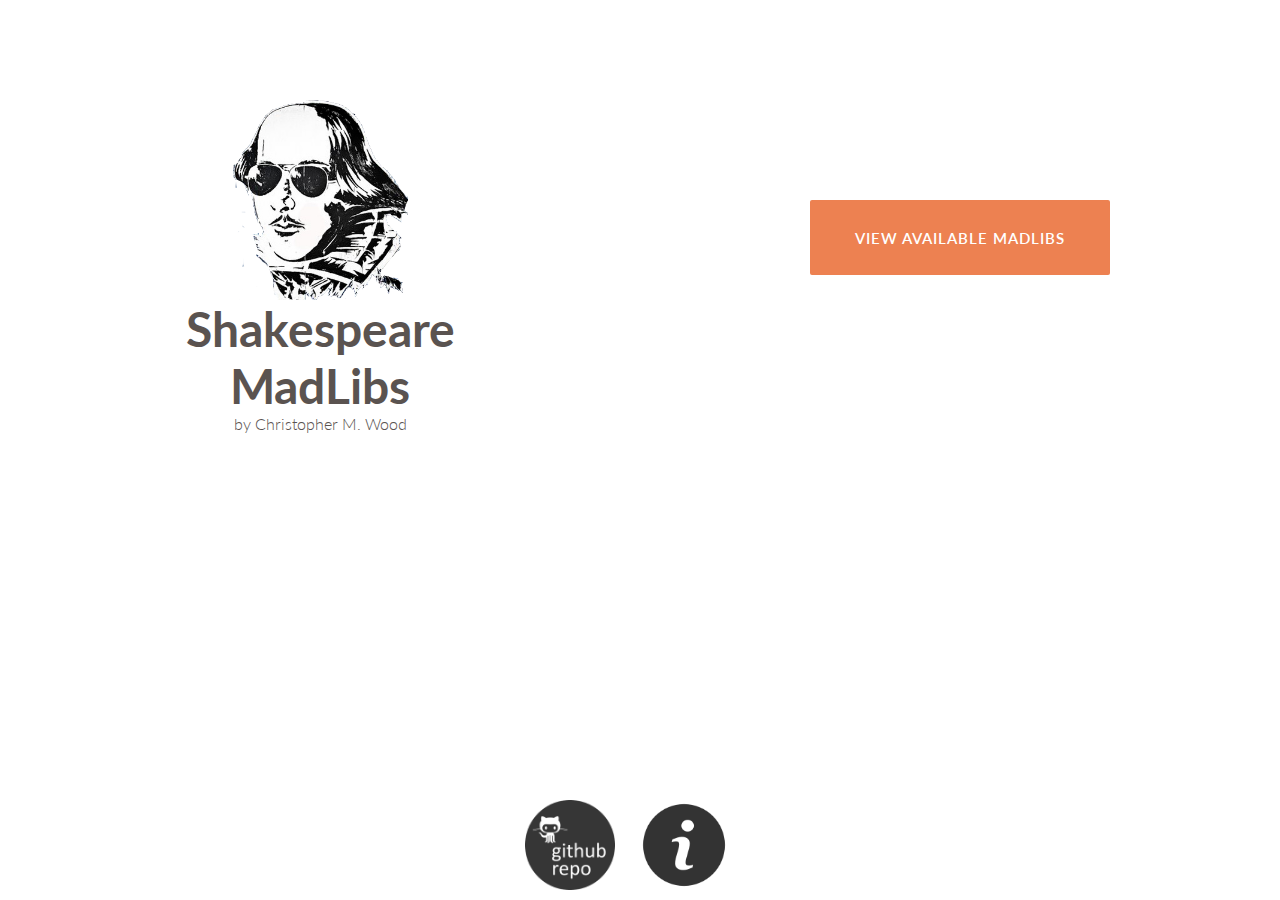
<file: index.html>
<!DOCTYPE html>
<html>
	<header>
		<title>Shakespeare Madlibs</title><meta charset="UTF-8">
		<meta name="description" content="MadLibs using Shakespeare in XML">
		<meta name="keywords" content="MadLibs,XML,Shakespeare,Project,VT,CS4634">
		<meta name="author" content="Christopher M. Wood">
		<link rel="icon" sizes="16x16 32x32 64x64" href="favicon.ico">
		<link rel="stylesheet" type="text/css" href="css/index.css"/>
		<link rel="stylesheet" type="text/css" href="css/plugins/magnific.css"/>
		<link rel="stylesheet" type="text/css" href="css/normalize.css" />
		<link rel="stylesheet" type="text/css" href="css/demo.css" />
		<link rel="stylesheet" type="text/css" href="css/component.css" />
	</header>

	<body>
		<div id="perspective" class="perspective effect-moveleft">
			<div class="container">
				<div class="wrapper"><!-- wrapper needed for scroll -->
					


					<div id="index-content-left" class="half-content">
						<div id="project-title-container">
							<image id="cool-shakespeare" src="./assets/shakespeare_sunglasses.png">
							<center>
								<h1>Shakespeare MadLibs</h1>
								<label>by Christopher M. Wood</label>
							</center>
						</div>
					</div>

					<div id="index-content-right" class="half-content">
						<div id="options-container">
							<button id="showMenu">View Available MadLibs</button>
						</div>	
					</div>







					<div id="landing-footer">
						<div id="footer-content-container">
							<div class="icon-container">
								<a id="git-link" href="https://github.com/ImpulseChimp/ShakespeareMadLibs" target="_blank">
									<div id="github-icon" class="footer-icon"></div>
								</a>
							</div>
							<div class="icon-container">
								<a id="about-popup-anchor" href="#about-popup" class="open-popup-link">
									<div id="about-icon" class="footer-icon"></div>
								</a>
							</div>
						</div>
					</div>

					<div id="about-popup" class="white-popup mfp-hide">
					  <h2>About This project</h2>
					  The purpose of this project was to take the works of Shakespeare converted to XML and to turn it into a unique experience. 

					  <p>
					  The full works of Shakespeare in XML can be found below.
					  </p>

					  <center><a href="http://metalab.unc.edu/bosak/xml/eg/shaks200.zip">.zip of Shakespeare in XML</a></center>
					</div>
				</div><!-- /main -->
			</div><!-- wrapper -->
			</div>
			<nav class="outer-nav right vertical">
			<h5 id="choice-menu-header">Thou ought make thy choice</h5>
			<a href="#">Macbeth: Act IV</a>
			<a href="#">Othello: Act XXX</a>
			<a href="#">Much Ado: Act XXX</a>
		</nav>
		</div><!-- /perspective -->
		
	</body>

	<footer>
	    <script type="text/javascript" src="js/jQuery/jquery-2.1.4.min.js"></script>
		<script src="js/modernizr.custom.25376.js"></script>
	    <script type="text/javascript" src="js/jQuery/plugins/jquery.magnificPopup.min.js"></script>
		<script type="text/javascript" src="js/index.js"></script>
		<script src="js/classie.js"></script>
		<script src="js/menu.js"></script>
	</footer>
</html>
</file>
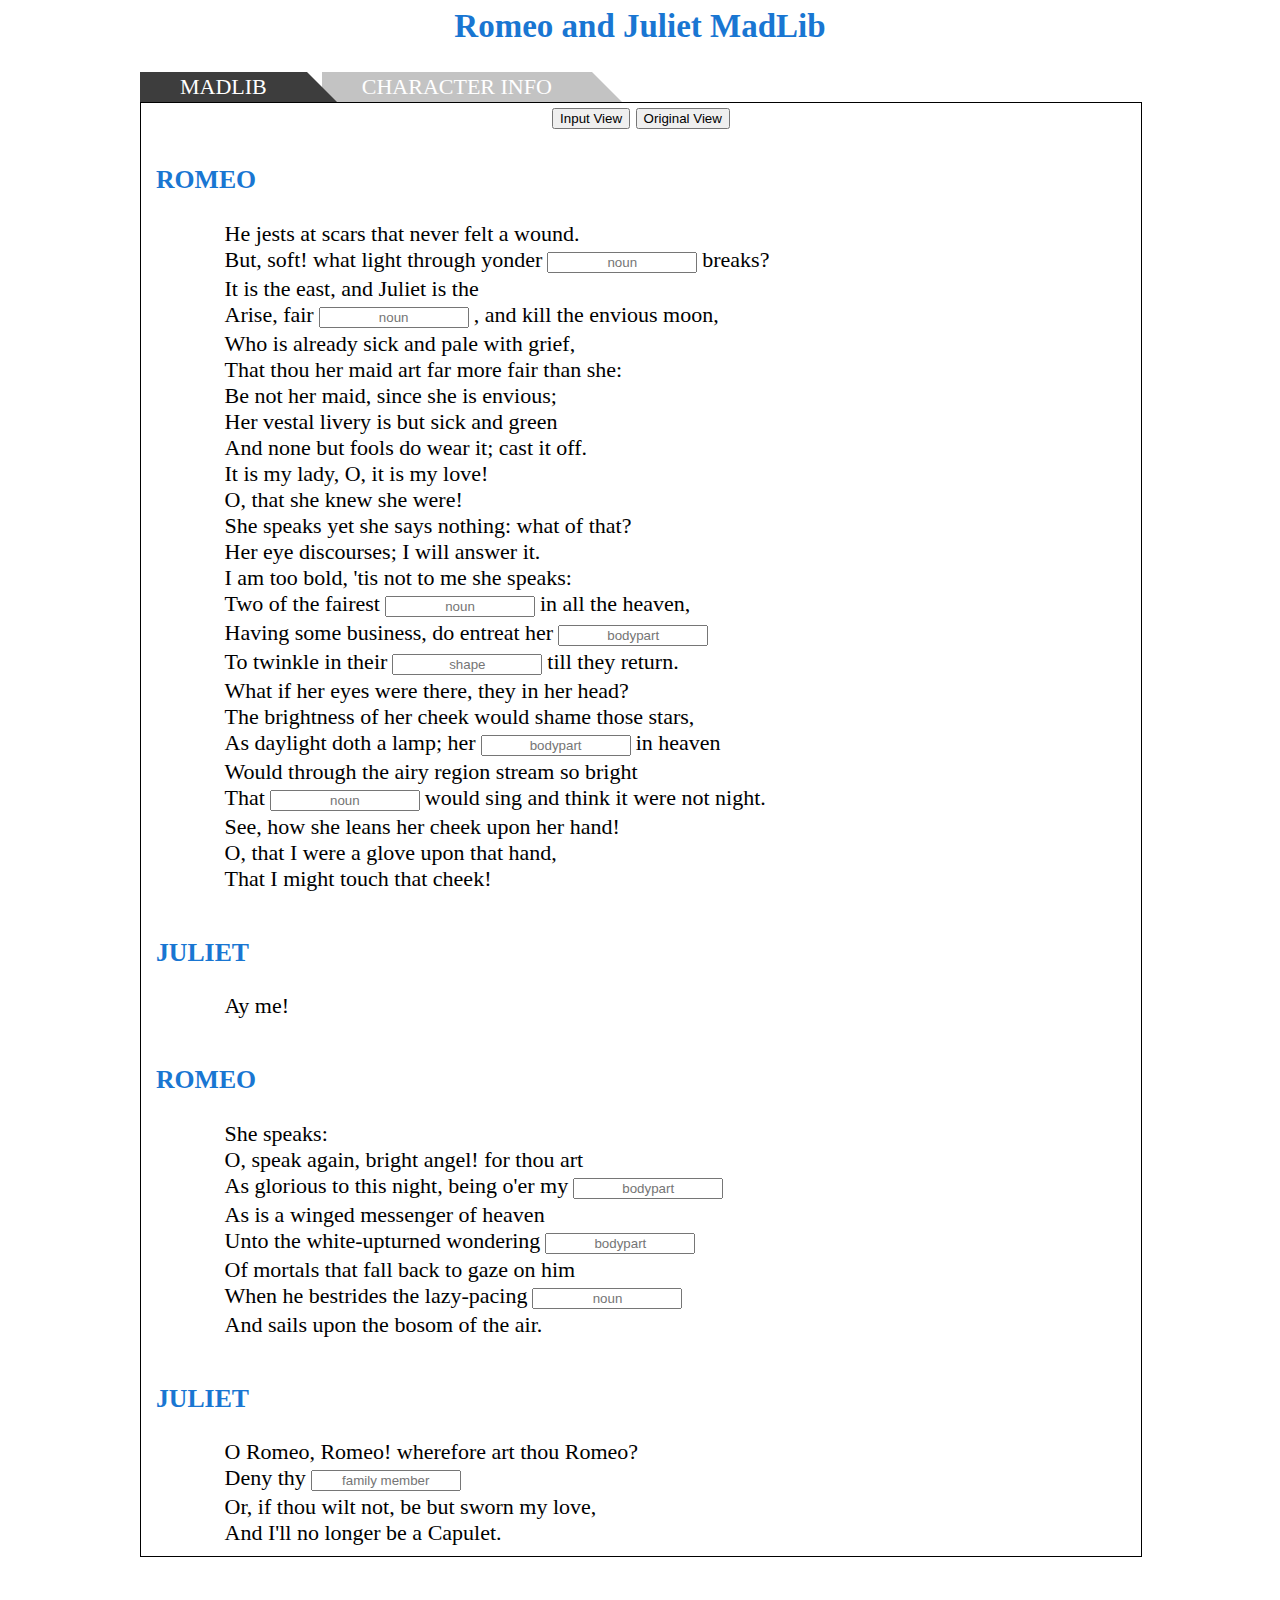
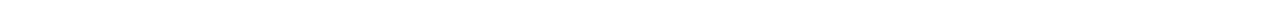
<file: madlib_layout.html>
<!DOCTYPE>
<html>
	<header>
		<title>Shakespeare Madlibs</title><meta charset="UTF-8">
		<meta name="description" content="MadLibs using Shakespeare in XML">
		<meta name="keywords" content="MadLibs,XML,Shakespeare,Project,VT,CS4634">
		<meta name="author" content="Christopher M. Wood">
		<link rel="stylesheet" type="text/css" href="css/madlib_layout.css" />
		<link rel="stylesheet" type="text/css" href="css/google_tabs.css" />
		<link rel="stylesheet" type="text/css" href="css/madlib_content.css" />
	</header>

	<body>
		<center><h2 id="page-title">Romeo and Juliet MadLib</h2></center>
		<input id="madlib-xml-file-name" value="romeo_and_juliet.xml" hidden/>
		<input id="play-info-xml-file-name" value="romeo_and_juliet_play_info.xml" hidden/>
		<div id="main-content-container">
			<ul id="tabs">
			    <li><a href="#" name="#tab1">MadLib</a></li>
			    <li><a href="#" name="#tab3">Character Info</a></li>
			</ul>

			<div id="content"> 
			    <div id="tab1">
			    	<center>
			    		<button id="input-view-button">Input View</button>
				    	<button id="original-view-button">Original View</button>
			    	</center>
			    	<div id="tab1-madlib-container">
			    		
			    	</div>
		    	</div>
			    <div id="tab3">
				    <div id="tab2-madlib-container" class="madlib-inner-tab-container ">

				    </div>
			    </div>
			</div>
		</div>

	</body>

	<footer>
	    <script type="text/javascript" src="js/jQuery/jquery-2.1.4.min.js"></script>
	    <script type="text/javascript" src="js/jQuery/plugins/jquery.googleTabs.js"></script>
	    <script type="text/javascript" src="js/madlib_layout.js"></script>
	</footer>
</html>
</file>
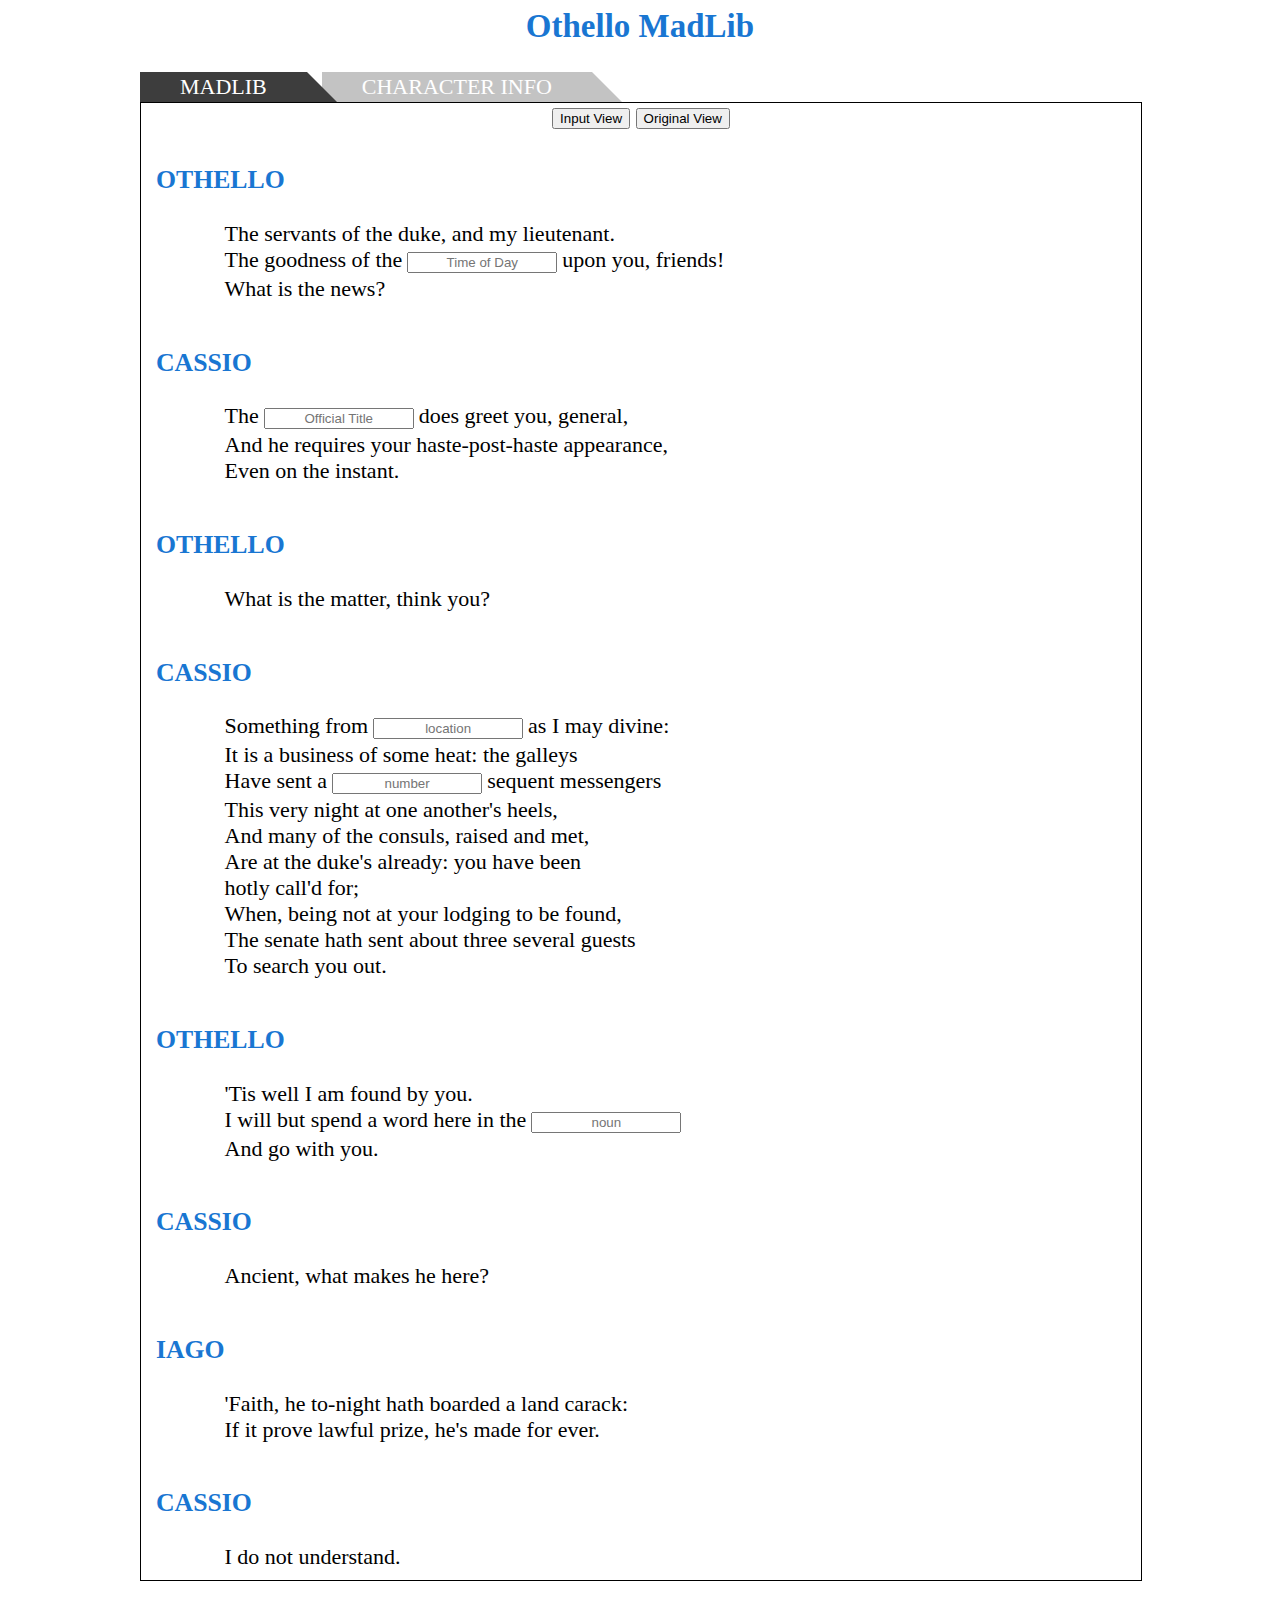
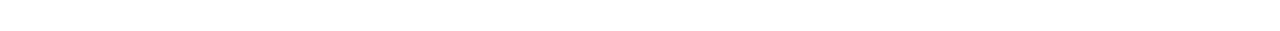
<file: othello_madlib_layout.html>
<!DOCTYPE>
<html>
	<header>
		<title>Othello Madlibs</title><meta charset="UTF-8">
		<meta name="description" content="MadLibs using Shakespeare in XML">
		<meta name="keywords" content="MadLibs,XML,Shakespeare,Project,VT,CS4634">
		<meta name="author" content="Christopher M. Wood">
		<link rel="stylesheet" type="text/css" href="css/madlib_layout.css" />
		<link rel="stylesheet" type="text/css" href="css/google_tabs.css" />
		<link rel="stylesheet" type="text/css" href="css/madlib_content.css" />
	</header>

	<body>
		<center><h2 id="page-title">Othello MadLib</h2></center>
		<input id="madlib-xml-file-name" value="othello.xml" hidden/>
		<input id="play-info-xml-file-name" value="othello_play_info.xml" hidden/>
		<div id="main-content-container">
			<ul id="tabs">
			    <li><a href="#" name="#tab1">MadLib</a></li>
			    <li><a href="#" name="#tab3">Character Info</a></li>
			</ul>

			<div id="content"> 
			    <div id="tab1">
			    	<center>
			    		<button id="input-view-button">Input View</button>
				    	<button id="original-view-button">Original View</button>
			    	</center>
			    	<div id="tab1-madlib-container">
			    		
			    	</div>
		    	</div>
			    <div id="tab3">
				    <div id="tab2-madlib-container" class="madlib-inner-tab-container ">

				    </div>
			    </div>
			</div>
		</div>

	</body>

	<footer>
	    <script type="text/javascript" src="js/jQuery/jquery-2.1.4.min.js"></script>
	    <script type="text/javascript" src="js/jQuery/plugins/jquery.googleTabs.js"></script>
	    <script type="text/javascript" src="js/madlib_layout.js"></script>
	</footer>
</html>
</file>
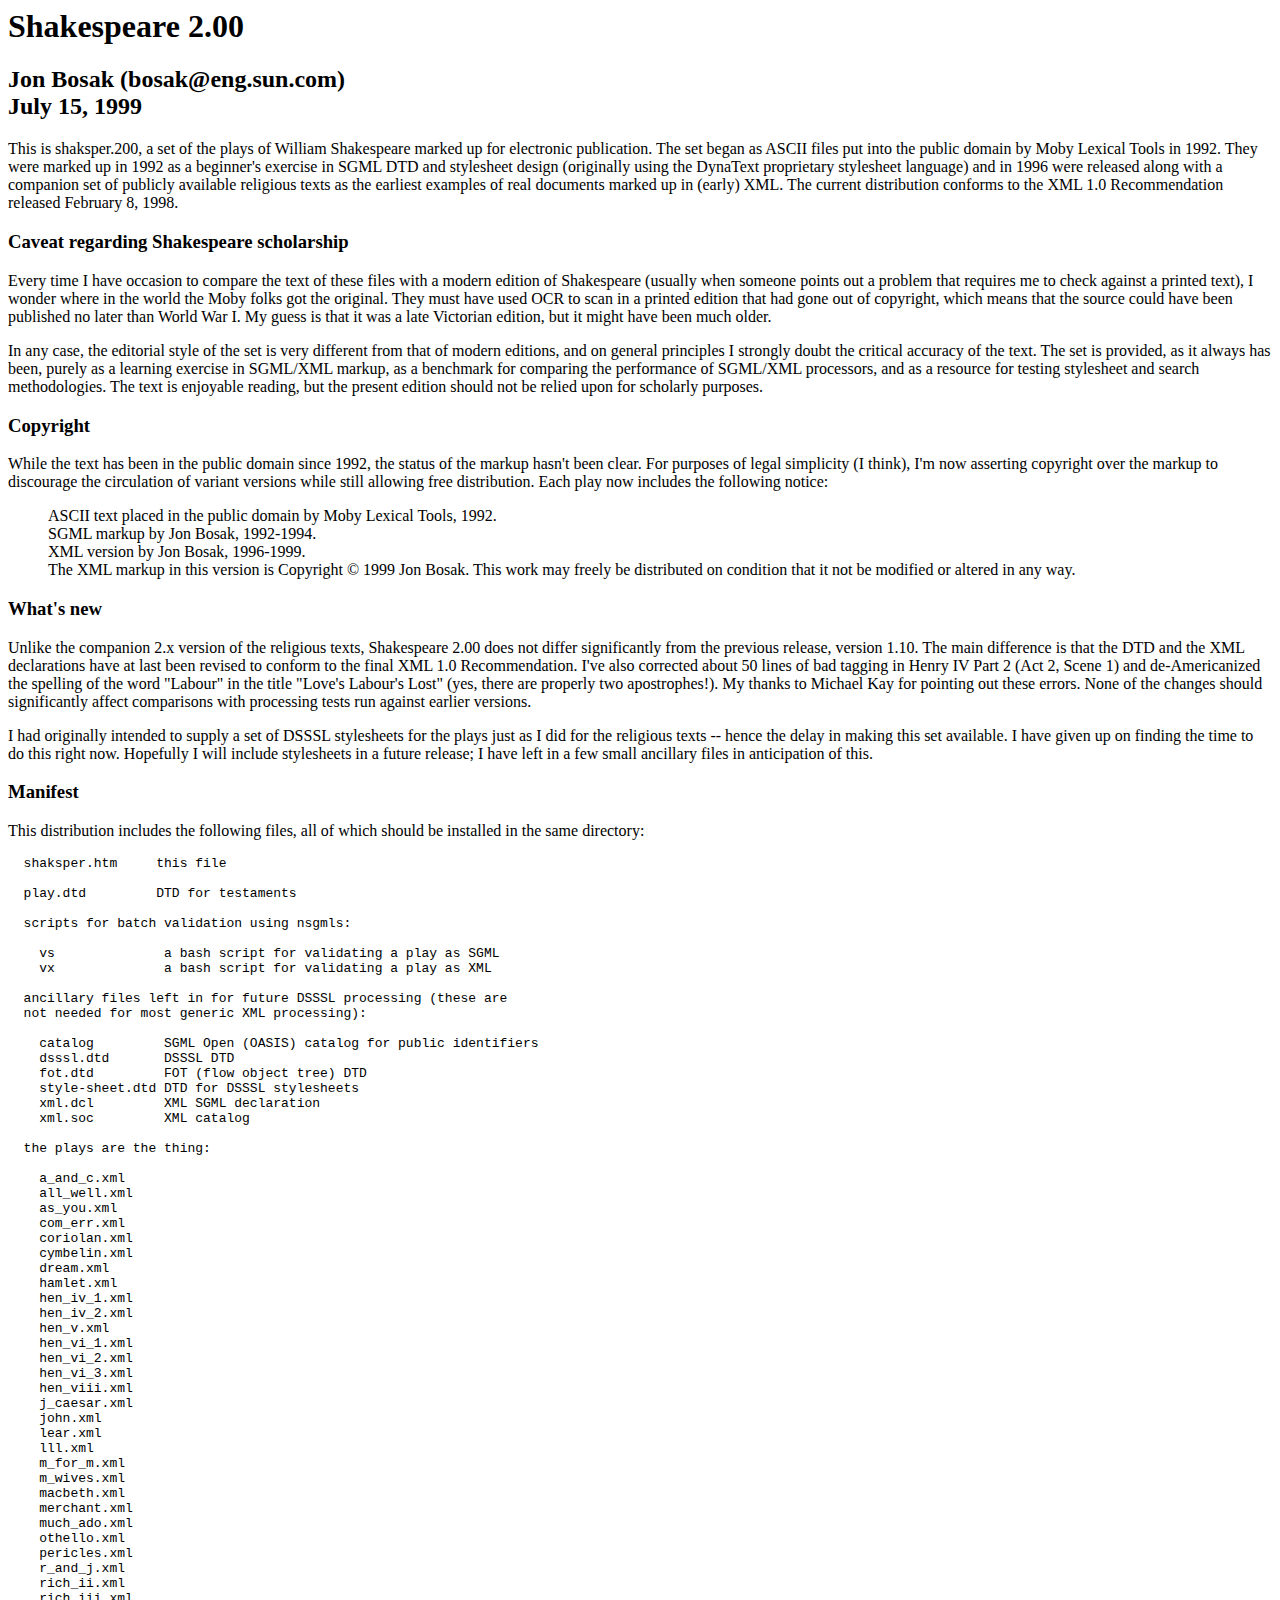
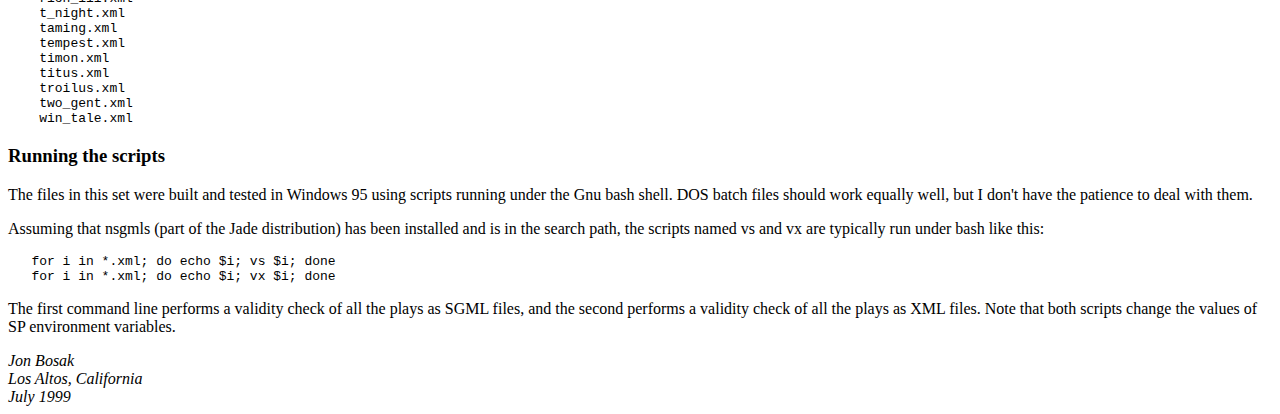
<file: shakespearXML/shaksper.htm>
<html>
<head>
<title>Shakespeare 2.00</title>
</head>

<body>
<h1>Shakespeare 2.00</h1>

<h2>Jon Bosak (bosak@eng.sun.com)<br>July 15, 1999</h2>

<p>This is shaksper.200, a set of the plays of William Shakespeare
marked up for electronic publication.  The set began as ASCII files
put into the public domain by Moby Lexical Tools in 1992.  They were
marked up in 1992 as a beginner's exercise in SGML DTD and stylesheet
design (originally using the DynaText proprietary stylesheet language)
and in 1996 were released along with a companion set of publicly
available religious texts as the earliest examples of real documents
marked up in (early) XML.  The current distribution conforms to the
XML 1.0 Recommendation released February 8, 1998.</p>

<h3>Caveat regarding Shakespeare scholarship</h3>

<p>Every time I have occasion to compare the text of these files with
a modern edition of Shakespeare (usually when someone points out a
problem that requires me to check against a printed text), I wonder
where in the world the Moby folks got the original.  They must have
used OCR to scan in a printed edition that had gone out of copyright,
which means that the source could have been published no later than
World War I.  My guess is that it was a late Victorian edition, but it
might have been much older.</p>

<p>In any case, the editorial style of the set is very different from
that of modern editions, and on general principles I strongly doubt
the critical accuracy of the text.  The set is provided, as it always
has been, purely as a learning exercise in SGML/XML markup, as a
benchmark for comparing the performance of SGML/XML processors, and as
a resource for testing stylesheet and search methodologies.  The text
is enjoyable reading, but the present edition should not be relied
upon for scholarly purposes.</p>

<h3>Copyright</h3>

<p>While the text has been in the public domain since 1992, the status
of the markup hasn't been clear.  For purposes of legal simplicity (I
think), I'm now asserting copyright over the markup to discourage the
circulation of variant versions while still allowing free
distribution.  Each play now includes the following notice:</p>

<blockquote>
ASCII text placed in the public domain by Moby Lexical Tools, 1992.<br>
SGML markup by Jon Bosak, 1992-1994.<br>
XML version by Jon Bosak, 1996-1999.<br>
The XML markup in this version is Copyright &#169; 1999 Jon Bosak.
This work may freely be distributed on condition that it not be
modified or altered in any way.
</blockquote>

<h3>What's new</h3>

<p>Unlike the companion 2.x version of the religious texts,
Shakespeare 2.00 does not differ significantly from the previous
release, version 1.10.  The main difference is that the DTD and the
XML declarations have at last been revised to conform to the final XML
1.0 Recommendation.  I've also corrected about 50 lines of bad tagging
in Henry IV Part 2 (Act 2, Scene 1) and de-Americanized the spelling
of the word "Labour" in the title "Love's Labour's Lost" (yes, there
are properly two apostrophes!).  My thanks to Michael Kay for pointing
out these errors.  None of the changes should significantly affect
comparisons with processing tests run against earlier versions.</p>

<p>I had originally intended to supply a set of DSSSL stylesheets for
the plays just as I did for the religious texts -- hence the delay in
making this set available.  I have given up on finding the time to do
this right now.  Hopefully I will include stylesheets in a future
release; I have left in a few small ancillary files in anticipation of
this.</p>

<h3>Manifest</h3>

<p>This distribution includes the following files, all of which should
be installed in the same directory:</p>

<pre>
  shaksper.htm     this file

  play.dtd         DTD for testaments

  scripts for batch validation using nsgmls:

    vs              a bash script for validating a play as SGML
    vx              a bash script for validating a play as XML

  ancillary files left in for future DSSSL processing (these are
  not needed for most generic XML processing):

    catalog         SGML Open (OASIS) catalog for public identifiers
    dsssl.dtd       DSSSL DTD
    fot.dtd         FOT (flow object tree) DTD
    style-sheet.dtd DTD for DSSSL stylesheets
    xml.dcl         XML SGML declaration
    xml.soc         XML catalog

  the plays are the thing:

    a_and_c.xml
    all_well.xml
    as_you.xml
    com_err.xml
    coriolan.xml
    cymbelin.xml
    dream.xml
    hamlet.xml
    hen_iv_1.xml
    hen_iv_2.xml
    hen_v.xml
    hen_vi_1.xml
    hen_vi_2.xml
    hen_vi_3.xml
    hen_viii.xml
    j_caesar.xml
    john.xml
    lear.xml
    lll.xml
    m_for_m.xml
    m_wives.xml
    macbeth.xml
    merchant.xml
    much_ado.xml
    othello.xml
    pericles.xml
    r_and_j.xml
    rich_ii.xml
    rich_iii.xml
    t_night.xml
    taming.xml
    tempest.xml
    timon.xml
    titus.xml
    troilus.xml
    two_gent.xml
    win_tale.xml
</pre>

<h3>Running the scripts</h3>

<p>The files in this set were built and tested in Windows 95 using
scripts running under the Gnu bash shell.  DOS batch files should work
equally well, but I don't have the patience to deal with them.</p>

<p>Assuming that nsgmls (part of the Jade distribution) has been
installed and is in the search path, the scripts named vs and vx are
typically run under bash like this:</p>

<pre>
   for i in *.xml; do echo $i; vs $i; done
   for i in *.xml; do echo $i; vx $i; done
</pre>

<p>The first command line performs a validity check of all the plays
as SGML files, and the second performs a validity check of all the
plays as XML files.  Note that both scripts change the values of SP
environment variables.</p>

<address>Jon Bosak<br>Los Altos, California<br>July 1999</address>

</body>
</html>
</file>
<file: css/index.css>
html {
	width: 100%;
	height: 100%;
	margin: 0px;
	padding: 0px;
	min-height: 600px;
}

body {
	width: 100%;
	height: 100%;
	margin: 0px;
	padding: 0px;
	min-height: 600px;
	background-repeat: no-repeat;
	background-size: 100% 100%;
}

#project-title-container {
	width: 400px;
	height: 300px;
	margin: 0 auto;
}

#project-title-container img {
	display: block;
	margin: 0 auto;
}

#project-title-container h1 {
	display: block;
	margin: 0 auto;
	font-size: 3em;
}

#project-title-container label {
	display: block;
	margin: 0 auto;
}

#index-content-left {
	float: left;
	padding-top: 100px;
	display: inline-block;
}

#index-content-right {
	float: right;
	padding-top: 200px;
	display: inline-block;
}

#options-container {
	margin: 0 auto;
	display: block;
	width: 100%;
}

#options-container button {
	margin: 0 auto;
	display: block;
	width: 300px;
	height: 75px;
	font-size: 15px;
	font-weight: 600;
}

.half-content {
	width: 50%;
	height: 100%;
}

#cool-shakespeare {
	width: 175px;
	height: 200px;
	margin: 0 auto;
}

#choice-menu-header {
	color: white;
}

@media screen and (max-width: 900px) {

	#index-content-left {
		padding-top: 50px;
		display: block;
	}

	#index-content-right {
		padding-top: 50px;
		display: block;
	}

	.half-content {
		width: 100%;
	}

}

#landing-footer {
	width: 100%;
	height: 100px;
    position: fixed;
	bottom: 0;

}
#footer-content-container {
	width: 250px;
	margin: 0 auto;
}

.icon-container {
	width: 90px;
	height: 90px;
	display: inline-block;
	margin: 0px 10px;
}

.footer-icon {
	background-size: 100% 100%;
	background-repeat: no-repeat;
}

#github-icon {
	width: 100%;
	height: 100%;
	background-image: url("../assets/github_icon.png");
}

#about-popup-anchor {
	outline: none;
}

#about-icon {
	width: 100%;
	height: 100%;
	background-image: url("../assets/about_icon.png");
}
</file>
<file: css/demo.css>
@import url(http://fonts.googleapis.com/css?family=Lato:300,400,700);
@font-face {
	font-weight: normal;
	font-style: normal;
	font-family: 'codropsicons';
	src:url('../fonts/codropsicons/codropsicons.eot');
	src:url('../fonts/codropsicons/codropsicons.eot?#iefix') format('embedded-opentype'),
		url('../fonts/codropsicons/codropsicons.woff') format('woff'),
		url('../fonts/codropsicons/codropsicons.ttf') format('truetype'),
		url('../fonts/codropsicons/codropsicons.svg#codropsicons') format('svg');
}

*, *:after, *:before { -webkit-box-sizing: border-box; -moz-box-sizing: border-box; box-sizing: border-box; }

body {
	color: #5a5350;
	font-weight: 300;
	font-family: 'Lato', Calibri, Arial, sans-serif;
	overflow-y: scroll;
	overflow-x: hidden;
}

a {
	text-decoration: none;
	color: #ed8151;
	outline: none;
}

a:hover, a:focus {
	color: #e86a32;
	outline: none;
}

/* Clearfix hack by Nicolas Gallagher: http://nicolasgallagher.com/micro-clearfix-hack/ */
.clearfix:before,
.clearfix:after {
	display: table;
	content: " ";
}

.clearfix:after {
	clear: both;
}

.codrops-header,
.codrops-top {
	font-family: 'Lato', Arial, sans-serif;
}

.codrops-header {
	margin: 0 auto 3em;
	padding: 3em;
	text-align: center;
}

.codrops-header h1 {
	margin: 0;
	font-weight: 300;
	font-size: 2.625em;
	line-height: 1.3;
}

.codrops-header span {
	display: block;
	padding: 0 0 0.6em 0.1em;
	font-size: 60%;
	color: #aca89a;
}

/* To Navigation Style */
.codrops-top {
	width: 100%;
	text-transform: uppercase;
	font-size: 0.69em;
	line-height: 2.2;
	font-weight: 700;
	background: rgba(255,255,255,0.3);
}

.codrops-top a {
	display: inline-block;
	padding: 0 1em;
	text-decoration: none;
	letter-spacing: 0.1em;
}

.codrops-top a:hover {
	background: rgba(255,255,255,0.4);
	color: #333;
}

.codrops-top span.right {
	float: right;
}

.codrops-top span.right a {
	display: block;
	float: left;
}

.codrops-icon:before {
	margin: 0 4px;
	text-transform: none;
	font-weight: normal;
	font-style: normal;
	font-variant: normal;
	font-family: 'codropsicons';
	line-height: 1;
	speak: none;
	-webkit-font-smoothing: antialiased;
}

.codrops-icon-drop:before {
	content: "\e001";
}

.codrops-icon-prev:before {
	content: "\e004";
}

.main {
	max-width: 69em;
	margin: 0 auto;
}

.column {
	float: left;
	width: 50%;
	padding: 0 2em;
	min-height: 300px;
	position: relative;
	text-align: right;
}

.column:nth-child(2) {
	box-shadow: -1px 0 0 rgba(0,0,0,0.1);
	text-align: left;
}

.column p {
	font-weight: 300;
	font-size: 2em;
	padding: 0 0 0.5em;
	margin: 0;
	line-height: 1.5;
}

.codrops-demos a,
button {
	border: none;
	padding: 0.6em 1.2em;
	background: #a9a9a9;
	color: #fff;
	font-family: 'Lato', Calibri, Arial, sans-serif;
	font-size: 1em;
	letter-spacing: 1px;
	text-transform: uppercase;
	cursor: pointer;
	display: inline-block;
	margin: 10px;
	border-radius: 2px;
	font-weight: 400;
	outline: none;
}

.codrops-demos a:hover,
.codrops-demos a:active,
.codrops-demos a.current-demo {
	background: #777;
}

button {
	font-size: 75%;
	background: #ed8151;
}

button:hover,
button:active {
	background: #e86a32;
}

.related {
	text-align: center;
	font-size: 1.5em;
	margin-top: 3em;
	clear: both;
	padding: 3em 0;
}

.related a {
	font-weight: 700;
	font-size: 0.9em;
}

@media screen and (max-width: 46.0625em) {

	.codrops-header {
		margin-bottom: 0;
		padding-bottom: 1em;
	}

	.column {
		width: 100%;
		min-width: auto;
		min-height: 0;
		padding: 2em; 
		text-align: center;
	}

	.column p {
		font-size: 1.5em;
	}

	.column:nth-child(2) {
		text-align: center;
		box-shadow: 0 -1px 0 rgba(0,0,0,0.1);
	}
}

@media screen and (max-width: 25em) {

	.codrops-header {
		font-size: 80%;
	}

	.codrops-top {
		font-size: 120%;
	}

	.codrops-icon span {
		display: none;
	}

}
</file>
<file: css/component.css>
@font-face {
	font-family: 'typicons';
	src:url('../fonts/typicons/typicons.eot');
	src:url('../fonts/typicons/typicons.eot?#iefix') format('embedded-opentype'),
		url('../fonts/typicons/typicons.ttf') format('truetype'),
		url('../fonts/typicons/typicons.woff') format('woff'),
		url('../fonts/typicons/typicons.svg#typicons') format('svg');
	font-weight: normal;
	font-style: normal;
}

html, body, .perspective {
	width: 100%;
	height: 100%;
}

.perspective {
	background: #aaa;
	position: relative;
}

.container {
	background: #fff;
	min-height: 100%;
	position: relative;
	outline: 1px solid rgba(0,0,0,0);
	z-index: 10;
	-webkit-transform: translateZ(0) translateX(0) rotateY(0deg); /* reset transforms (Chrome bug) */
	transform: translateZ(0) translateX(0) rotateY(0deg);
}

.container::after {
	content: '';
	position: absolute;
	top: 0;
	left: 0;
	width: 100%;
	height: 0px;
	opacity: 0;
	background: rgba(0,0,0,0.2);
	/* the transition delay of the height needs to be synced with the container transition time */
	-webkit-transition: opacity 0.4s, height 0s 0.4s;
	transition: opacity 0.4s, height 0s 0.4s;
}

.wrapper {
	position: relative;
}

.component {
	margin: 0 auto;
	width: 60%;
	text-align: justify;
	font-size: 1.5em;
}

/* Modal view */
.perspective.modalview {
	position: fixed;
	-webkit-perspective: 1500px;
	perspective: 1500px;
}

.modalview .container {
	position: absolute;
	overflow: hidden;
	width: 100%;
	height: 100%;
	cursor: pointer;
	-webkit-backface-visibility: hidden;
	backface-visibility: hidden;
}

.modalview .wrapper {
	-webkit-transform: translateZ(-1px); /* solves a rendering bug in Chrome on Windows */
}

.animate .container::after {
	opacity: 1;
	height: 101%;
	-webkit-transition: opacity 0.3s;
	transition: opacity 0.3s;
}

/* Outer Nav */
.outer-nav {
	position: absolute;
	height: auto;
	font-size: 2em;
}

.outer-nav.vertical {
	top: 50%;
	-webkit-transform: translateY(-50%);
	transform: translateY(-50%);
	-webkit-transform-style: preserve-3d;
	transform-style: preserve-3d;
}

.outer-nav.horizontal {
	left: 50%;
	width: 75%;
	max-width: 1000px;
	text-align: center;
	-webkit-transform: translateX(-50%);
	transform: translateX(-50%);
}

.outer-nav.left {
	left: 25%;
}

.outer-nav.right {
	right: 25%;
}

.outer-nav.top {
	top: 25%;
}

.outer-nav.bottom {
	bottom: 25%;
}

.outer-nav a {
	display: inline-block;
	white-space: nowrap;
	font-weight: 300;
	margin: 0 0 30px 0;
	color: #fff;
	-webkit-transition: color 0.3s;
	transition: color 0.3s;
	-webkit-transform-style: preserve-3d;
	transform-style: preserve-3d;
}

.outer-nav a:hover {
	color: #ffdccd;
}

.outer-nav.vertical a {
	display: block;
}

.outer-nav.horizontal a {
	margin: 15px 20px;
}

.outer-nav a::before {
	display: inline-block;
	font-family: 'typicons';
	speak: none;
	font-style: normal;
	font-weight: normal;
	font-variant: normal;
	text-transform: none;
	line-height: 1;
	margin-right: 10px;
	-webkit-font-smoothing: antialiased;
	-moz-osx-font-smoothing: grayscale;
	-webkit-backface-visibility: hidden;
	backface-visibility: hidden;
}

.icon-news::before { content: "\e600" }
.icon-home::before { content: "\e601" }
.icon-image::before { content: "\e602" }
.icon-upload::before { content: "\e603" }
.icon-star::before { content: "\e604" }
.icon-mail::before { content: "\e605" }
.icon-lock::before { content: "\e606" }
.icon-chart-pie::before { content: "\e607" }

/* Individual Effects */

/* Effect airbnb */
.effect-airbnb {
	background: #b8b6b4;
}

.effect-airbnb .container {
	-webkit-transition: -webkit-transform 0.4s;
	transition: transform 0.4s;
	-webkit-transform-origin: 50% 50%;
	transform-origin: 50% 50%;
}

.effect-airbnb.animate .container {
	-webkit-transform: translateZ(-1500px) translateX(100%) rotateY(-45deg);
	transform: translateZ(-1500px) translateX(100%) rotateY(-45deg);
}

.no-csstransforms3d .effect-airbnb.animate .container {
	left: 75%;
}

.effect-airbnb .outer-nav a {
	opacity: 0;
	-webkit-transform: translateX(-150px);
	transform: translateX(-150px);
	-webkit-transition: -webkit-transform 0.4s, opacity 0.4s;
	transition: transform 0.4s, opacity 0.4s;
}

.effect-airbnb.animate .outer-nav a {
	opacity: 1;
	-webkit-transform: translateX(0);
	transform: translateX(0);
}

.effect-airbnb.animate .outer-nav a:nth-child(2) {
	-webkit-transition-delay: 0.04s;
	transition-delay: 0.04s;
}

.effect-airbnb.animate .outer-nav a:nth-child(3) {
	-webkit-transition-delay: 0.08s;
	transition-delay: 0.08s;
}

.effect-airbnb.animate .outer-nav a:nth-child(4) {
	-webkit-transition-delay: 0.12s;
	transition-delay: 0.12s;
}

.effect-airbnb.animate .outer-nav a:nth-child(5) {
	-webkit-transition-delay: 0.16s;
	transition-delay: 0.16s;
}

.effect-airbnb.animate .outer-nav a:nth-child(6) {
	-webkit-transition-delay: 0.2s;
	transition-delay: 0.2s;
}

.effect-airbnb.animate .outer-nav a:nth-child(7) {
	-webkit-transition-delay: 0.24s;
	transition-delay: 0.24s;
}

/* Effect Move Left */
.effect-moveleft {
	background: #1976D2;
}

.effect-moveleft .container {
	-webkit-transition: -webkit-transform 0.4s;
	transition: transform 0.4s;
	-webkit-transform-origin: 50% 50%;
	transform-origin: 50% 50%;
}

.effect-moveleft .container::after {
	background: rgba(255,255,255,0.6);
}

.effect-moveleft.animate .container {
	-webkit-transform: translateX(-50%) rotateY(45deg) translateZ(-50px);
	transform: translateX(-50%) rotateY(45deg) translateZ(-50px);
}

.no-csstransforms3d .effect-moveleft.animate .container {
	left: -75%;
}

.effect-moveleft .outer-nav a {
	color: #e86a32;
	opacity: 0;
	-webkit-transform: translateX(100px) translateZ(-1000px);
	transform: translateX(100px) translateZ(-1000px);
	-webkit-transition: -webkit-transform 0.4s, opacity 0.4s;
	transition: transform 0.4s, opacity 0.4s;
}

.effect-moveleft .outer-nav a:hover {
	color: #333;
}

.effect-moveleft.animate .outer-nav a {
	opacity: 1;
	-webkit-transform: translateX(0) translateZ(0);
	transform: translateX(0) translateZ(0);
}

.effect-moveleft.animate .outer-nav a:nth-child(2) {
	-webkit-transition-delay: 0.04s;
	transition-delay: 0.04s;
}

.effect-moveleft.animate .outer-nav a:nth-child(3) {
	-webkit-transition-delay: 0.08s;
	transition-delay: 0.08s;
}

.effect-moveleft.animate .outer-nav a:nth-child(4) {
	-webkit-transition-delay: 0.12s;
	transition-delay: 0.12s;
}

.effect-moveleft.animate .outer-nav a:nth-child(5) {
	-webkit-transition-delay: 0.16s;
	transition-delay: 0.16s;
}

.effect-moveleft.animate .outer-nav a:nth-child(6) {
	-webkit-transition-delay: 0.2s;
	transition-delay: 0.2s;
}

.effect-moveleft.animate .outer-nav a:nth-child(7) {
	-webkit-transition-delay: 0.24s;
	transition-delay: 0.24s;
}

/* Effect Rotate Left */
.effect-rotateleft {
	background: #e96e4f;
}

.effect-rotateleft .container {
	-webkit-transition: -webkit-transform 0.4s;
	transition: transform 0.4s;
	-webkit-transform-origin: 0% 50%;
	transform-origin: 0% 50%;
}

.effect-rotateleft .container::after {
	background: rgba(255,255,255,0.6);
}

.effect-rotateleft.animate .container {
	-webkit-transform: translateZ(-1800px) translateX(-50%) rotateY(45deg);
	transform: translateZ(-1800px) translateX(-50%) rotateY(45deg);
}

.no-csstransforms3d .effect-rotateleft.animate .container {
	left: -75%;
}

.effect-rotateleft .outer-nav a {
	opacity: 0;
	-webkit-transform: translateX(350px) translateZ(-1000px);
	transform: translateX(350px) translateZ(-1000px);
	-webkit-transition: -webkit-transform 0.4s, opacity 0.4s;
	transition: transform 0.4s, opacity 0.4s;
}

.effect-rotateleft.animate .outer-nav a {
	opacity: 1;
	-webkit-transform: translateX(0) translateZ(0);
	transform: translateX(0) translateZ(0);
}

.effect-rotateleft.animate .outer-nav a:nth-child(2) {
	-webkit-transition-delay: 0.04s;
	transition-delay: 0.04s;
}

.effect-rotateleft.animate .outer-nav a:nth-child(3) {
	-webkit-transition-delay: 0.08s;
	transition-delay: 0.08s;
}

.effect-rotateleft.animate .outer-nav a:nth-child(4) {
	-webkit-transition-delay: 0.08s;
	transition-delay: 0.08s;
}

.effect-rotateleft.animate .outer-nav a:nth-child(5) {
	-webkit-transition-delay: 0.16s;
	transition-delay: 0.16s;
}

.effect-rotateleft.animate .outer-nav a:nth-child(6) {
	-webkit-transition-delay: 0.2s;
	transition-delay: 0.2s;
}

.effect-rotateleft.animate .outer-nav a:nth-child(7) {
	-webkit-transition-delay: 0.24s;
	transition-delay: 0.24s;
}

/* Effect Move Down */
.effect-movedown {
	background: #34495e;
}

.effect-movedown .container {
	-webkit-transition: -webkit-transform 0.4s;
	transition: transform 0.4s;
	-webkit-transform-origin: 50% 50%;
	transform-origin: 50% 50%;
}

.effect-movedown .container::after {
	background: rgba(52, 73, 94, 0.5);
}

.effect-movedown.animate .container {
	-webkit-transform: translateY(100%) translateZ(-1500px);
	transform: translateY(100%) translateZ(-1500px);
}

.no-csstransforms3d .effect-movedown.animate .container {
	top: 75%;
}

.effect-movedown .outer-nav a {
	opacity: 0;
	-webkit-transform: translateY(-20px);
	transform: translateY(-20px);
	-webkit-transition: -webkit-transform 0.4s, opacity 0.4s;
	transition: transform 0.4s, opacity 0.4s;
}

.effect-movedown .outer-nav a:hover {
	color: #ed8151;
}

.effect-movedown.animate .outer-nav a {
	opacity: 1;
	-webkit-transform: translateY(0);
	transform: translateY(0);
}

.effect-movedown.animate .outer-nav a:nth-child(2) {
	-webkit-transition-delay: 0.04s;
	transition-delay: 0.04s;
}

.effect-movedown.animate .outer-nav a:nth-child(3) {
	-webkit-transition-delay: 0.08s;
	transition-delay: 0.08s;
}

.effect-movedown.animate .outer-nav a:nth-child(4) {
	-webkit-transition-delay: 0.12s;
	transition-delay: 0.12s;
}

.effect-movedown.animate .outer-nav a:nth-child(5) {
	-webkit-transition-delay: 0.16s;
	transition-delay: 0.16s;
}

.effect-movedown.animate .outer-nav a:nth-child(6) {
	-webkit-transition-delay: 0.2s;
	transition-delay: 0.2s;
}

.effect-movedown.animate .outer-nav a:nth-child(7) {
	-webkit-transition-delay: 0.24s;
	transition-delay: 0.24s;
}

/* Effect Rotate Top */
.effect-rotatetop {
	background: #edcdbb;
}

.effect-rotatetop .container {
	-webkit-transition: -webkit-transform 0.4s;
	transition: transform 0.4s;
	-webkit-transform-origin: 50% 50%;
	transform-origin: 50% 50%;
}

.effect-rotatetop .container::after {
	background: rgba(94,59,43,0.6);
}

.effect-rotatetop.animate .container {
	-webkit-transform: translateZ(-1500px) translateY(-50%) rotateX(-45deg);
	transform: translateZ(-1500px) translateY(-50%) rotateX(-45deg);
}

.no-csstransforms3d .effect-rotatetop.animate .container {
	top: -75%;
}

.effect-rotatetop .outer-nav a {
	opacity: 0;
	color: #ed8151;
	-webkit-transform: translateY(200px) translateZ(-1000px);
	transform: translateY(200px) translateZ(-1000px);
	-webkit-transition: -webkit-transform 0.4s, opacity 0.4s;
	transition: transform 0.4s, opacity 0.4s;
}

.effect-rotatetop .outer-nav a:hover {
	color: #777;
}

.effect-rotatetop.animate .outer-nav a {
	opacity: 1;
	-webkit-transform: translateY(0) translateZ(0);
	transform: translateY(0) translateZ(0);
}

.effect-rotatetop.animate .outer-nav a:nth-child(2) {
	-webkit-transition-delay: 0.04s;
	transition-delay: 0.04s;
}

.effect-rotatetop.animate .outer-nav a:nth-child(3) {
	-webkit-transition-delay: 0.08s;
	transition-delay: 0.08s;
}

.effect-rotatetop.animate .outer-nav a:nth-child(4) {
	-webkit-transition-delay: 0.12s;
	transition-delay: 0.12s;
}

.effect-rotatetop.animate .outer-nav a:nth-child(5) {
	-webkit-transition-delay: 0.16s;
	transition-delay: 0.16s;
}

.effect-rotatetop.animate .outer-nav a:nth-child(6) {
	-webkit-transition-delay: 0.2s;
	transition-delay: 0.2s;
}

.effect-rotatetop.animate .outer-nav a:nth-child(7) {
	-webkit-transition-delay: 0.24s;
	transition-delay: 0.24s;
}

/* Effect Lay Down */
.effect-laydown {
	background: #b8b6b4;
}

.effect-laydown .container {
	-webkit-transition: -webkit-transform 0.4s;
	transition: transform 0.4s;
	-webkit-transform-origin: 50% 150%;
	transform-origin: 50% 150%;
}

.effect-laydown.animate .container {
	-webkit-transform: translateZ(-1500px) rotateX(80deg);
	transform: translateZ(-1500px) rotateX(80deg);
}

.no-csstransforms3d .effect-laydown.animate .container {
	top: 75%;
}

.effect-laydown .outer-nav a {
	opacity: 0;
	-webkit-transform: translateY(-200px) translateZ(-1000px);
	transform: translateY(-200px) translateZ(-1000px);
	-webkit-transition: -webkit-transform 0.4s, opacity 0.4s;
	transition: transform 0.4s, opacity 0.4s;
}

.effect-laydown.animate .outer-nav a {
	opacity: 1;
	-webkit-transform: translateY(0) translateZ(0);
	transform: translateY(0) translateZ(0);
}

.effect-laydown.animate .outer-nav a:nth-child(7){
	-webkit-transition-delay: 0.0s;
	transition-delay: 0.0s;
}

.effect-laydown.animate .outer-nav a:nth-child(6) {
	-webkit-transition-delay: 0.04s;
	transition-delay: 0.04s;
}

.effect-laydown.animate .outer-nav a:nth-child(5) {
	-webkit-transition-delay: 0.08s;
	transition-delay: 0.08s;
}

.effect-laydown.animate .outer-nav a:nth-child(4) {
	-webkit-transition-delay: 0.12s;
	transition-delay: 0.12s;
}

.effect-laydown.animate .outer-nav a:nth-child(3) {
	-webkit-transition-delay: 0.16s;
	transition-delay: 0.16s;
}

.effect-laydown.animate .outer-nav a:nth-child(2) {
	-webkit-transition-delay: 0.2s;
	transition-delay: 0.2s;
}

.effect-laydown.animate .outer-nav a:first-child {
	-webkit-transition-delay: 0.24s;
	transition-delay: 0.24s;
}

/* Media Queries */
@media screen and (max-width: 77em) {
	
	.outer-nav.top {
		top: 15%;
	}

	.outer-nav.bottom {
		bottom: 15%;
	}
}

@media screen and (max-width: 36.625em), screen and (max-height: 41.75em) {

	.outer-nav.top {
		top: 5%;
	}

	.outer-nav.bottom {
		bottom: 5%;
	}
	
	.outer-nav.horizontal {
		font-size: 1.7em;
		width: 6.2em;
	}

	.outer-nav.horizontal a {
		display: block;
		text-align: left;
	}

	/* Special Case */
	.effect-rotatetop .outer-nav.horizontal {
		width: 95%;
		bottom: auto;
		top: 50%;
	}

	.effect-rotatetop .outer-nav.horizontal a {
		display: inline-block;
	}

}

@media screen and (max-width: 31em), screen and (max-height: 36.2em) {
	.outer-nav.horizontal,
	.outer-nav.vertical {
		font-size: 1.2em;
		width: 6.8em;
	}

	.outer-nav.right {
		right: auto;
		left: 50%;
	}
}

@media screen and (max-height: 31.6em) {
	.outer-nav a {
		margin-bottom: 20px;
	}
}
</file>
<file: css/madlib_layout.css>
html {
	font-size: 22px;
}

#main-content-container {
	margin: 0 auto;
	width: 1000px;
}

.madlib-inner-tab-container {
	width: 100%;
	min-height: 600px;
	border: solid 1px black;
	margin-bottom: 50px;
}

#tab1 {
	width: 100%;
	min-height: 600px;
	border: solid 1px black;
	margin-bottom: 50px;
}

#page-title {
	color: #1976D2;
}
</file>
<file: css/google_tabs.css>
#tabs {
  overflow: hidden;
  width: 100%;
  margin: 0;
  padding: 0;
  list-style: none;
}

#tabs li {
  float: left;
  margin: 0 -15px 0 0;
}

#tabs a {
  float: left;
  position: relative;
  padding: 0 40px;
  height: 0; 
  line-height: 30px;
  text-transform: uppercase;
  text-decoration: none;
  color: #fff;
  border-right: 30px solid transparent;
  border-bottom: 30px solid #3D3D3D;
  border-bottom-color: #777\9;
  opacity: .3;
  filter: alpha(opacity=30);    
}

#tabs a:hover,
#tabs a:focus {
  border-bottom-color: #2ac7e1;
  opacity: 1;
  filter: alpha(opacity=100);
}

#tabs a:focus {
  outline: 0;
}

#tabs #current {
  z-index: 3;
  border-bottom-color: #3d3d3d;
  opacity: 1;
  filter: alpha(opacity=100);   
}
</file>
<file: css/madlib_content.css>
.speech-container {
	padding: 10px;
	color: black;
}

.speaker-name {
	margin-left: 5px;
	color: #1976D2;
}

.speaker-line {
	font-size: 22px;
	margin: 10px 5px;
}

.dialogue-container {
	margin: 0 auto;
	display: block;
	width: 85%;
}

.madlib-input {
	width: 150px;
	margin: 3px 5px;
	display: inline-block;
	text-align: center;
	color: #1976D2;
}

.lp-label {
	display: inline-block;
}

.lpe-label {
	display: inline-block;
}

::-webkit-input-placeholder {
   text-align: center;
}

:-moz-placeholder { /* Firefox 18- */
   text-align: center;  
}

::-moz-placeholder {  /* Firefox 19+ */
   text-align: center;  
}

:-ms-input-placeholder {  
   text-align: center; 
}

.character-container {
	margin: 10px;
}

.character-title {
	color: #1976D2;
	padding-left: 20px;
}

.character-description {
	padding-left: 10px;
}
</file>
